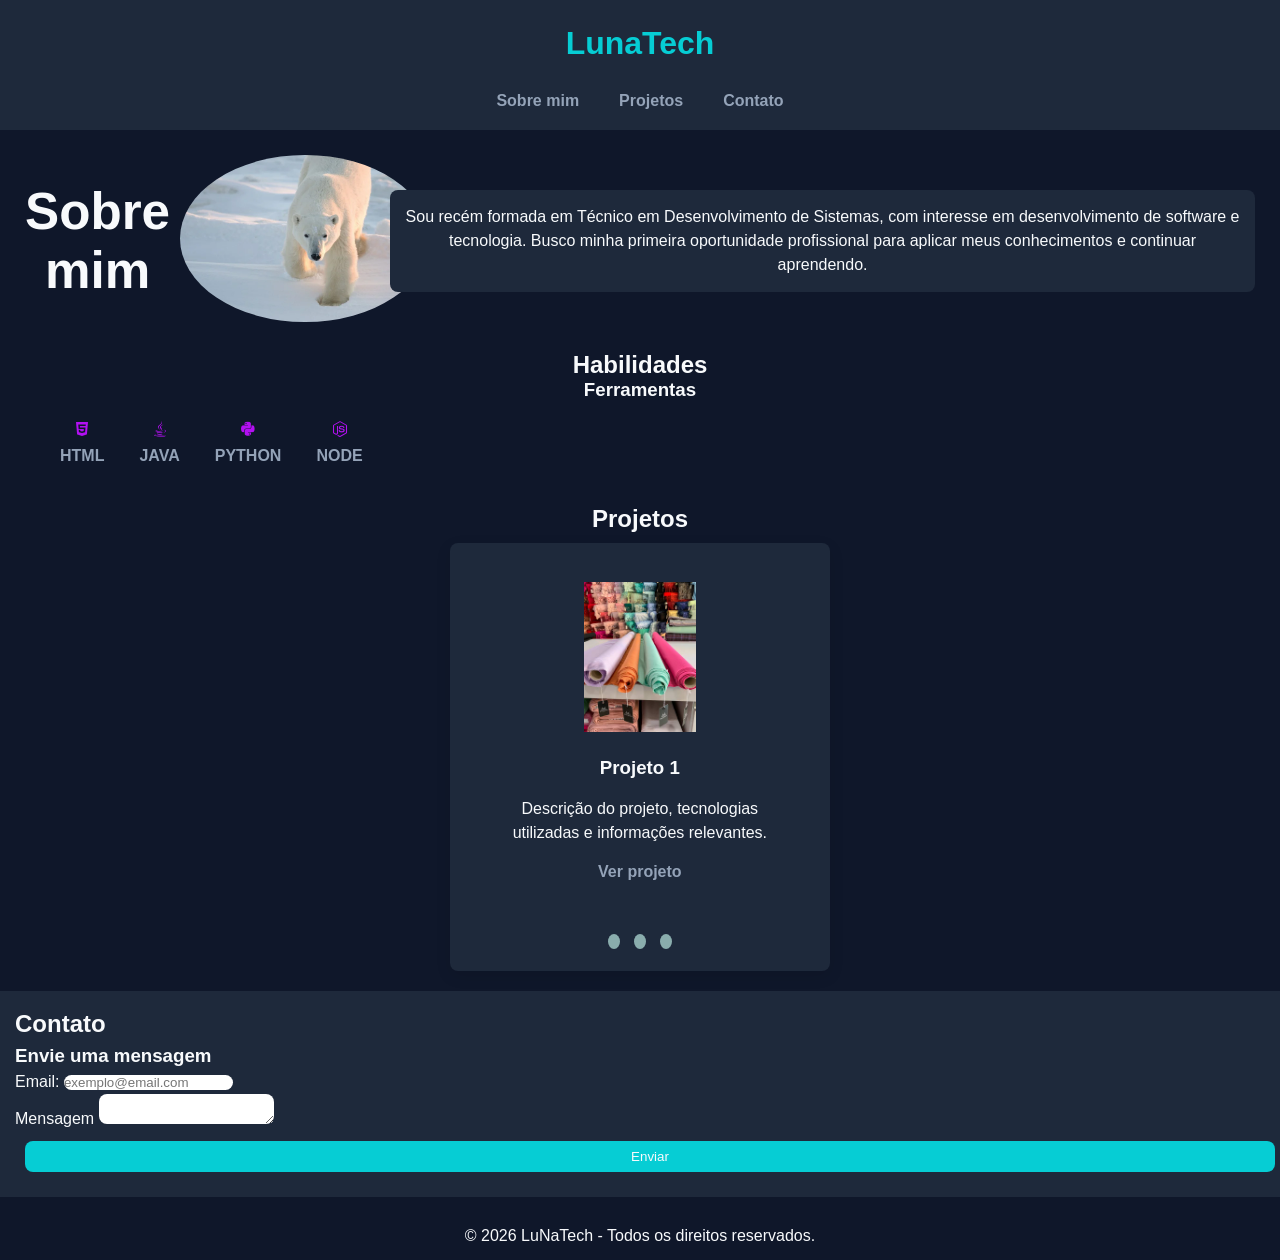
<file: index.html>
<!DOCTYPE html>
<html lang="pt-br">
<head>
    <meta charset="UTF-8">
    <meta name="viewport" content="width=device-width, initial-scale=1.0">
    <title>Portfólio | LuNa</title>
    <link rel="stylesheet" href="css/style.css">
    <link rel="stylesheet" href="https://cdnjs.cloudflare.com/ajax/libs/font-awesome/6.7.2/css/all.min.css">

</head>
<body>
    <header class="cabecalho">
        <h1 class="titulo-principal">LunaTech</h1>
        <nav class="menu-navegacao">
            <ul class="lista-menu">
                <li><a href="#sobre">Sobre mim</a></li>
                <li><a href="#projetos">Projetos</a></li>
                <li><a href="#contato">Contato</a></li>
            </ul>
        </nav>
    </header>

    <main class="conteudo">
        <section class="secao sobre" id="sobre">
            <h2>Sobre mim</h2>
            <div class="imagem">
                <img src="img/urso.webp" alt="Imagem de apresentação">
            </div>
            <p class="area-texto">
                Sou recém formada em Técnico em Desenvolvimento de Sistemas,
                com interesse em desenvolvimento de software e tecnologia.
                Busco minha primeira oportunidade profissional para aplicar
                meus conhecimentos e continuar aprendendo.
            </p>
        </section>

        <section class="secao habilidades" id="habilidades">
            <h2>Habilidades</h2>
            <div class="lista-habilidades">
                    <h3>Ferramentas</h3>
                <article class="card-habilidade">
                    <a href="#"><i class="fa-brands fa-html5 html"></i>HTML</a>
                    <a href="#"><i class="fa-brands fa-java java"></i>JAVA</a>
                    <a href="#"><i class="fa-brands fa-python python"></i>PYTHON</a>
                    <a href="#"><i class="fa-brands fa-node-js node"></i>NODE</a>
                </article>
            </div>
        </section>

        <section class="secao projetos" id="projetos">
            <h2>Projetos</h2>
            <div class="lista-projetos carrossel">
                <input type="radio" name="carrossel" id="slide1" checked>
                <input type="radio" name="carrossel" id="slide2">
                <input type="radio" name="carrossel" id="slide3">
               
                <div class="carrossel-slide">

                    <article class="card-projeto">
                        <div class="imagem-projeto">
                            <img src="img/tecidos.jpe" alt="Site para Tecidos">
                        </div>
                        <div class="informacoes-projeto">
                            <h3>Projeto 1</h3>
                            <p>Descrição do projeto, tecnologias utilizadas e informações relevantes.</p>
                            <a href="https://luna-2425.github.io/final/">Ver projeto</a>
                        </div>
                    </article>

                    <article class="card-projeto">
                        <div class="imagem-projeto">
                            <img src="img/sapatos.jpe" alt="Site de Sapatos">
                        </div>
                        <div class="informacoes-projeto">
                            <h3>Projeto 2</h3>
                            <p>Descrição do projeto, tecnologias utilizadas e informações relevantes.</p>
                            <a href="#">Ver projeto</a>
                        </div>
                    </article>

                    <article class="card-projeto">
                        <div class="imagem-projeto">
                            <img src="img/padaria.jpg" alt="Imagem do projeto">
                        </div>
                        <div class="informacoes-projeto">
                            <h3>Projeto 3</h3>
                            <p>Descrição do projeto, tecnologias utilizadas e informações relevantes.</p>
                            <a href="#">Ver projeto</a>
                        </div>
                    </article>
                </div>
                <div carrossel-nav-dots>
                    <label for="slide1" class="carrossel-dot"></label>
                    <label for="slide2" class="carrossel-dot"></label>
                    <label for="slide3" class="carrossel-dot"></label>
                </div>
            </div>
        </section>

        <section class="secao contato" id="contato">
            <h2>Contato</h2>
            <div class="formulario-container">
                <h3>Envie uma mensagem</h3>
                <form class="formulario-contato">
                    <div class="campo-formulario">
                        <label for="email">Email:</label>
                        <input type="email" id="email" placeholder="exemplo@email.com" required>
                    </div>

                    <div class="campo-formulario">
                        <label for="mensagem">Mensagem</label>
                        <textarea id="mensagem"></textarea>
                    </div>
                    <button type="submit">Enviar</button>
                </form>
            </div>
        </section>
    </main>

    <footer class="rodape">
        <p>&copy; 2026 LuNaTech - Todos os direitos reservados.</p>
    </footer>
</body>
</html>
</file>
<file: css/style.css>
/* 
Código CSS pensado em Mobile First


*/

* {
    margin: 0;
    padding: 0;
    box-sizing: border-box;
}
/* :root {
    --cor-fundo: #0F172A;
    --cor-card: #1E293B;
    --cor-texto: #F8FAFC;
    --cor-texto2: #030b13;
    --cor-secundaria: #CBD5E1;
    --cor-destaque: #38BDF8;
} */

:root{
    --cor-fundo: #0F172A;
    --cor-card: #1E293B;
    --cor-texto: #F8FAFC;
    --cor-texto2: #94A3B8;
    --cor-secundaria: #1E293B;
    --cor-destaque: #06cdd4;
    --cor-icone: #b310f3;
}


body{
    background-color: var(--cor-fundo);
    color: var(--cor-texto);
    font-family: Arial, Helvetica, sans-serif;
}


/* HEADER ------------------------------------------------------------------- Cabeçalho */
header{
    background-color: var(--cor-secundaria);
    color: var(--cor-destaque);
    padding: 20px;
    display: flex;
    flex-direction: column;
    align-items: center;
    text-align: center;
}
nav li, a{
    text-decoration: none;
    list-style: none;
    color: var(--cor-texto2);
    font-weight: 700;
    margin: 10px;
}


/* SOBRE ------------------------------------------------------------------------------- */
.sobre{
    /* background-color: var(--cor-card); */
    padding: 15px;
    margin: 10px;
    border-radius: 5px;
    display: flex;
    flex-direction: column;
    gap: 10px;
    align-items: center;
    text-align: center;
}
.imagem img{
    width: 250px;
    height: auto;
    border-radius: 50%;
}
.area-texto{
    background-color:var(--cor-card) ;
    padding: 15px;
    border-radius: 8px;
    line-height: 1.5;
}

/* HABILIDADES -------------------------------------------------------------------------- */
.habilidades{
    text-align: center;
}

.card-habilidade{
    margin: 10px;
    display: flex;
    flex-direction: row;
    gap: 15px;
    margin-left: 50px;
}
.card-habilidade a{
    display: flex;
    flex-direction: column;
    gap: 10px;
}


/* PROJETOS */

.projetos{
    padding: 20px;
    align-items: center;
    text-align: center;
}
.projetos h2{
    margin-bottom: 10px;
}

/* .lista-projetos{
    display: flex;
    gap: 10px;
    margin-top: 10px;
} */
.carrossel{
    position: relative;
    width: 100%;
    max-width: 380px;
    margin: 0 auto;
    overflow: hidden;
    border-radius: 8px;
    box-shadow: 0 5px 15px rgba(0, 0, 0, 0.1);
    background-color: var(--cor-card);
    padding: 15px;
    line-height: 1.5;
}

.fa-brands{
    color:var(--cor-icone);
}

.informacoes-projeto p{
    margin:15px;
}
.carrossel input[type="radio"]{
    display: none;
}

.carrossel-slide{
    display: flex;
    width: 300%;
    transition: transform 0.6s ease-in-out;
}

.card-projeto{
    flex: 0 0 33.3%;
    width: 33.3%;
    padding: 24px 20px 48px;
    text-align: center;
    box-sizing: border-box;
}
.card-projeto img{
    width: 100%;
    max-width: 240px;
    height: 150px;
    object-fit: contain;
    border-radius: 5px;
    margin: 0 auto 15px;
}
.carrossel-nav-dots{
    text-align: center;
    position:absolute;
    bottom:10px;
    left: 50%;
    transform: translateX(-50%);
    z-index: 10; 
}

.carrossel-dot{
    display: inline-block;
    width: 12px;
    height: 15px;
    background-color: #8aadad;
    border-radius: 50%;
    margin: 0 5px;
    cursor: pointer;
    transition: background-color 0.3s ease;
}

#slide1:checked~.carrossel-slide{
    transform: translateX(0);
}
#slide2:checked~.carrossel-slide{
    transform: translateX(-33%);
}
#slide3:checked~.carrossel-slide{
    transform: translateX(-66%);
}

/* Mudar cor da bolinha  */
    #slide1:checked~.carrossel-nav-dots label[for="slide1"],
    #slide2:checked~.carrossel-nav-dots label[for="slide2"],
    #slide3:checked~.carrossel-nav-dots label[for="slide3"]{
        background-color:#434d4d;
    }


/* CONTATO  -------------------------------------------------------------------------------- */
.contato{
    background-color: var(--cor-card);
    padding: 15px;
    line-height: 1.5;
}
.campo-formulario textarea, input{
    border-radius: 8px;
    border: none;
}

form button{
    background-color: var(--cor-destaque);
    color: var(--cor-texto);
    border: none;
    padding: 8px;
    display: block;
    width: 100%;
    border-radius: 8px;
    cursor: pointer;
    margin: 10px;
}

/* FOOTER---------------------------------------------------------------------------- RODAPÉ */

footer{
    margin-top: 15px;
    padding: 15px;
    /* background-color: var(--cor-secundaria); */
    position: relative;
    bottom: 0;
    width: 100%;
    text-align: center;
}



/* MEDIA QUERIES --------------------------------------------------------------------------- */

@media (min-width: 768px){
    /* HEADER */
    header{
        display: flex;
        text-align: center;
        padding: 10px;
    }
    header h1{
        margin-top: 15px;
        display: inline-block;
        margin-bottom: 20px;
    }

    .lista-menu{
        display: flex;
        flex-direction: row;
    }

    /* SOBRE */

    .sobre{
        display: flex;
        flex-direction: row;
    }
    .sobre .imagem{
        width: 200px;
        height: 100%;
    }

    .sobre h2{
        font-size: 3.2rem;
    }

    /* HABILIDADES */

}
</file>
